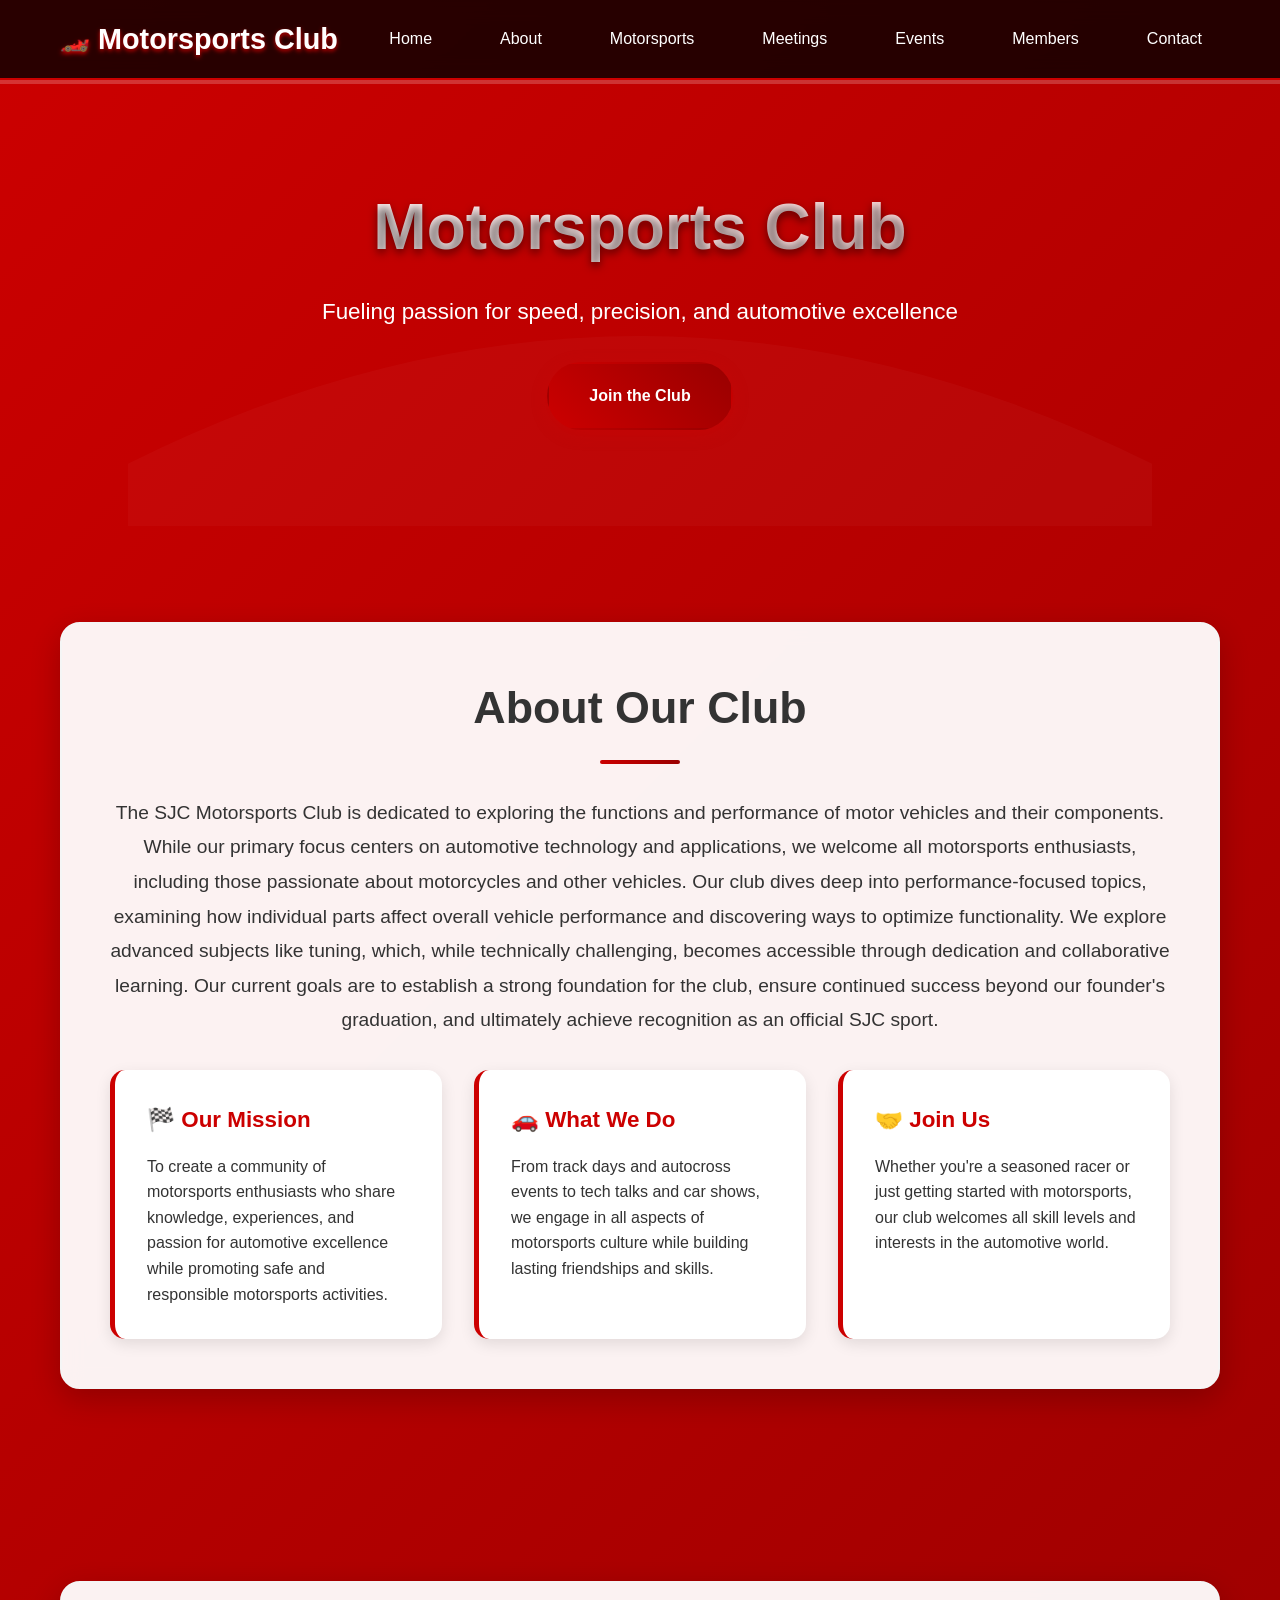
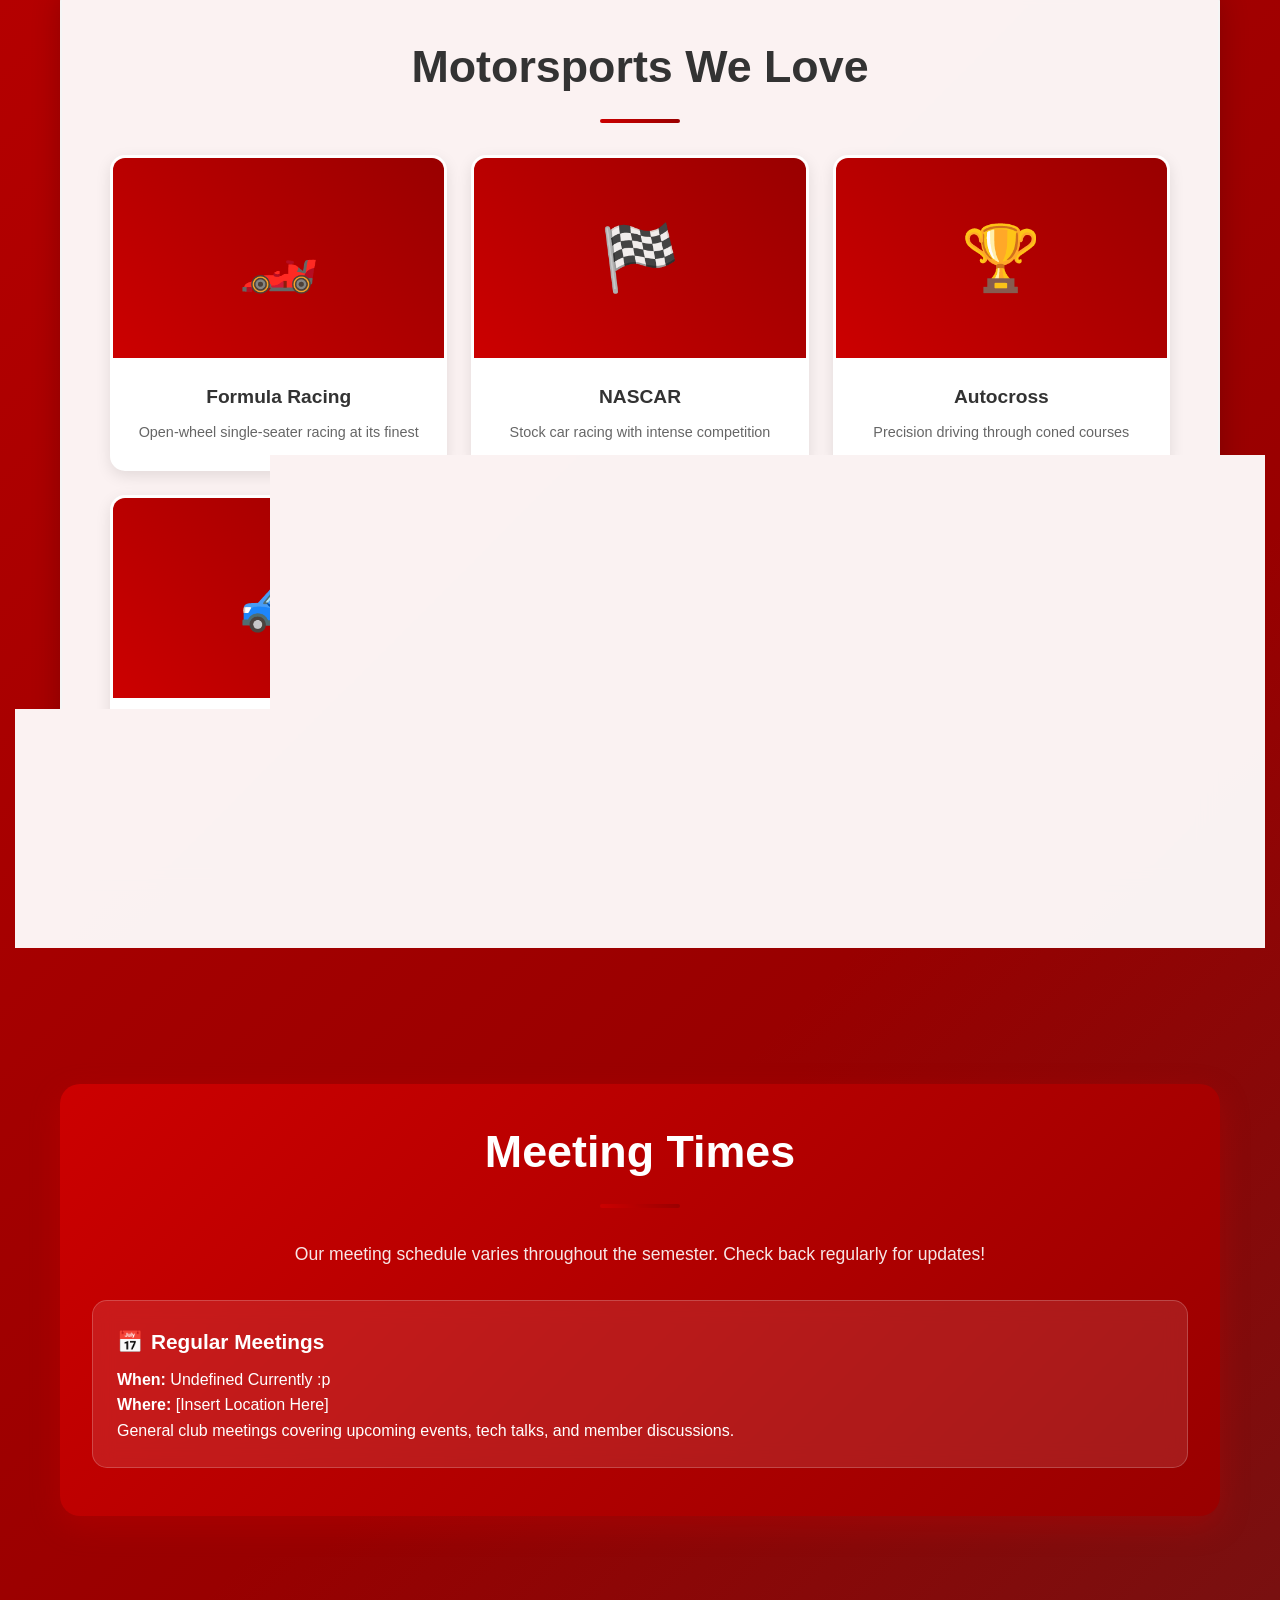
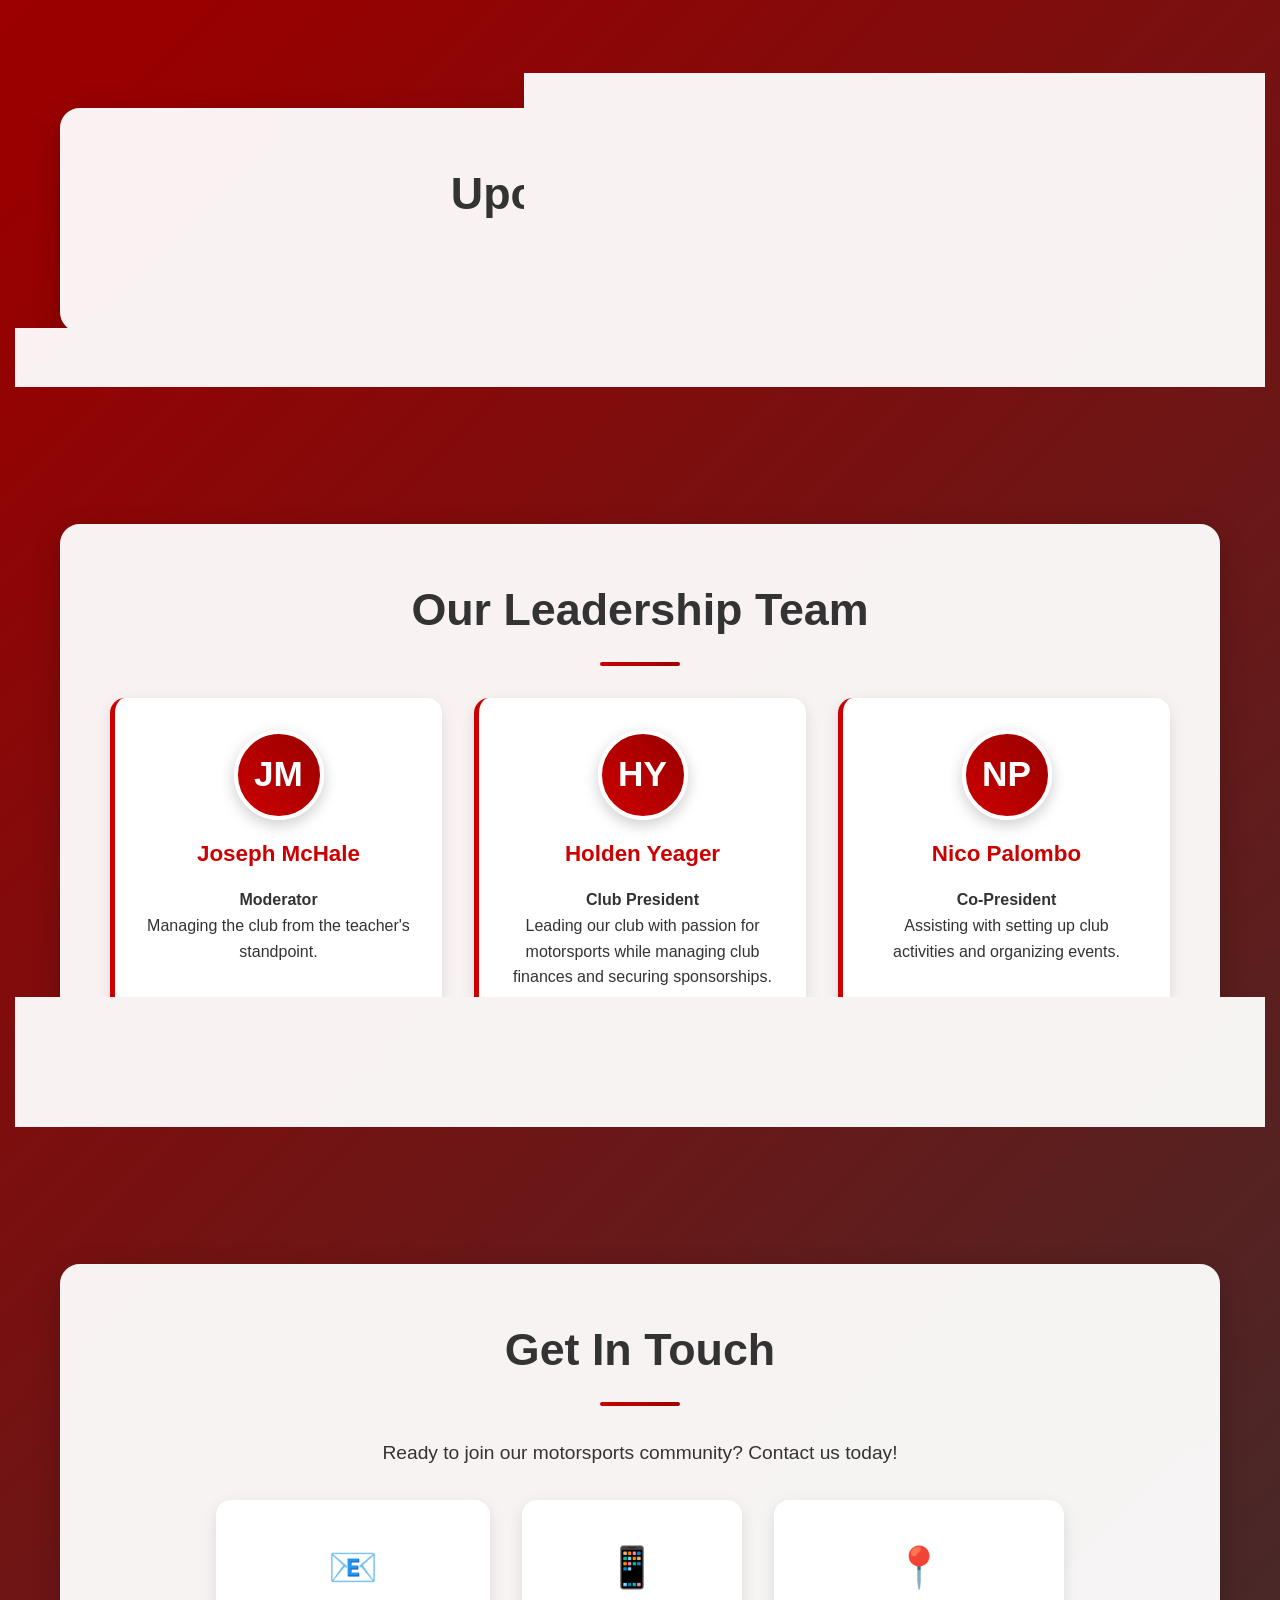
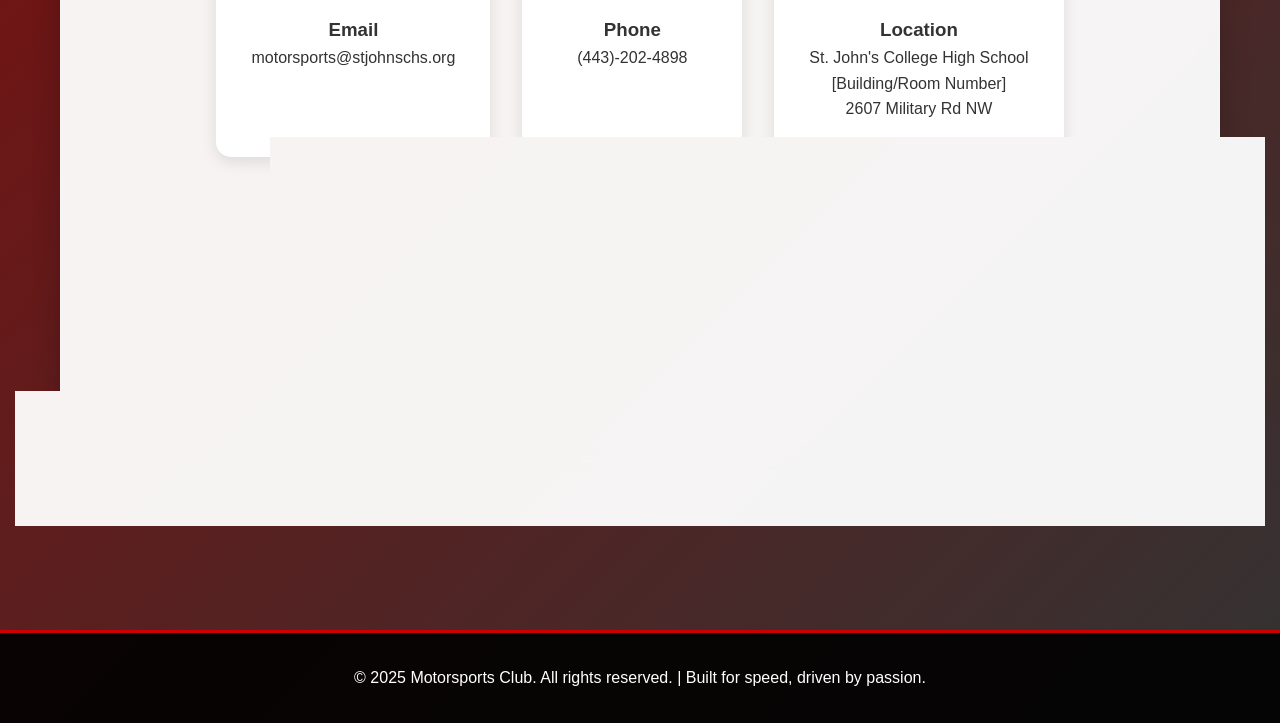
<file: index.html>
<!DOCTYPE html>
<html lang="en">
<head>
    <meta charset="UTF-8">
    <meta name="viewport" content="width=device-width, initial-scale=1.0">
        <link rel="icon" href="data:image/svg+xml,<svg xmlns=%22http://www.w3.org/2000/svg%22 viewBox=%220 0 100 100%22><text y=%22.9em%22 font-size=%2290%22>🏎️</text></svg>">
    <title>Motorsports Club</title>
    <style>
        * {
            margin: 0;
            padding: 0;
            box-sizing: border-box;
        }

        :root {
            --scarlet: #cc0000;
            --dark-scarlet: #990000;
            --grey: #666666;
            --dark-grey: #333333;
            --light-grey: #f5f5f5;
        }

        body {
            font-family: 'Segoe UI', Tahoma, Geneva, Verdana, sans-serif;
            line-height: 1.6;
            color: var(--dark-grey);
            background: linear-gradient(135deg, var(--scarlet) 0%, var(--dark-scarlet) 50%, var(--dark-grey) 100%);
            min-height: 100vh;
        }

        .container {
            max-width: 1200px;
            margin: 0 auto;
            padding: 0 20px;
        }

        header {
            background: rgba(0, 0, 0, 0.8);
            backdrop-filter: blur(10px);
            border-bottom: 2px solid var(--scarlet);
            position: fixed;
            width: 100%;
            top: 0;
            z-index: 1000;
            transition: all 0.3s ease;
        }

        nav {
            display: flex;
            justify-content: space-between;
            align-items: center;
            padding: 1rem 0;
        }

        .logo {
            font-size: 1.8rem;
            font-weight: bold;
            color: white;
            text-shadow: 0 2px 4px var(--scarlet);
            display: flex;
            align-items: center;
            gap: 0.5rem;
        }

        .logo::before {
            content: "🏎️";
            font-size: 1.5rem;
        }

        .nav-links {
            display: flex;
            list-style: none;
            gap: 2rem;
        }

        .nav-links a {
            color: white;
            text-decoration: none;
            font-weight: 500;
            transition: all 0.3s ease;
            padding: 0.5rem 1rem;
            border-radius: 25px;
            border: 2px solid transparent;
        }

        .nav-links a:hover {
            background: var(--scarlet);
            border-color: white;
            transform: translateY(-2px);
        }

        .hamburger {
            display: none;
            flex-direction: column;
            cursor: pointer;
        }

        .hamburger span {
            width: 25px;
            height: 3px;
            background: white;
            margin: 3px 0;
            transition: 0.3s;
        }

        main {
            margin-top: 80px;
        }

        .hero {
            text-align: center;
            padding: 6rem 0;
            color: white;
            position: relative;
            overflow: hidden;
        }

        .hero::before {
            content: '';
            position: absolute;
            top: 0;
            left: 0;
            right: 0;
            bottom: 0;
            background: url('data:image/svg+xml,<svg xmlns="http://www.w3.org/2000/svg" viewBox="0 0 1000 1000"><path d="M100,300 Q500,100 900,300 L900,700 Q500,900 100,700 Z" fill="rgba(255,255,255,0.1)"/></svg>');
            background-size: cover;
            opacity: 0.3;
        }

        .hero-content {
            position: relative;
            z-index: 2;
        }

        .hero h1 {
            font-size: 4rem;
            margin-bottom: 1rem;
            text-shadow: 0 4px 8px rgba(0,0,0,0.5);
            animation: fadeInUp 1s ease;
            background: linear-gradient(45deg, white, #ffcccc);
            -webkit-background-clip: text;
            -webkit-text-fill-color: transparent;
            background-clip: text;
        }

        .hero p {
            font-size: 1.4rem;
            margin-bottom: 2rem;
            opacity: 0.95;
            animation: fadeInUp 1s ease 0.2s both;
        }

        .cta-button {
            display: inline-block;
            background: linear-gradient(45deg, var(--scarlet), var(--dark-scarlet));
            color: white;
            padding: 1.2rem 2.5rem;
            text-decoration: none;
            border-radius: 50px;
            font-weight: 600;
            transition: all 0.3s ease;
            animation: fadeInUp 1s ease 0.4s both;
            box-shadow: 0 4px 15px rgba(204, 0, 0, 0.4);
            border: 2px solid transparent;
        }

        .cta-button:hover {
            transform: translateY(-3px);
            box-shadow: 0 8px 25px rgba(204, 0, 0, 0.6);
            border-color: white;
        }

        .section {
            padding: 4rem 0;
        }

        .card-container {
            background: rgba(255, 255, 255, 0.95);
            border-radius: 20px;
            padding: 3rem;
            margin: 2rem 0;
            box-shadow: 0 10px 30px rgba(0, 0, 0, 0.2);
            backdrop-filter: blur(10px);
            transition: all 0.3s ease;
            border: 2px solid var(--light-grey);
        }

        .card-container:hover {
            transform: translateY(-5px);
            box-shadow: 0 20px 40px rgba(0, 0, 0, 0.25);
            border-color: var(--scarlet);
        }

        .section-title {
            font-size: 2.8rem;
            margin-bottom: 2rem;
            color: var(--dark-grey);
            text-align: center;
            position: relative;
            font-weight: 700;
        }

        .section-title::after {
            content: '';
            width: 80px;
            height: 4px;
            background: linear-gradient(45deg, var(--scarlet), var(--dark-scarlet));
            display: block;
            margin: 1rem auto;
            border-radius: 2px;
        }

        .grid {
            display: grid;
            grid-template-columns: repeat(auto-fit, minmax(300px, 1fr));
            gap: 2rem;
            margin-top: 2rem;
        }

        .card {
            background: white;
            padding: 2rem;
            border-radius: 15px;
            box-shadow: 0 5px 15px rgba(0, 0, 0, 0.1);
            transition: all 0.3s ease;
            border-left: 5px solid var(--scarlet);
            position: relative;
            overflow: hidden;
        }

        .card:hover {
            transform: translateY(-5px);
            box-shadow: 0 10px 25px rgba(0, 0, 0, 0.2);
        }

        .card h3 {
            color: var(--scarlet);
            margin-bottom: 1rem;
            font-size: 1.4rem;
            font-weight: 600;
        }

        .motorsports-gallery {
            display: grid;
            grid-template-columns: repeat(auto-fit, minmax(250px, 1fr));
            gap: 1.5rem;
            margin: 2rem 0;
        }

        .motorsport-card {
            background: white;
            border-radius: 15px;
            overflow: hidden;
            box-shadow: 0 5px 15px rgba(0, 0, 0, 0.1);
            transition: all 0.3s ease;
            border: 3px solid transparent;
        }

        .motorsport-card:hover {
            transform: translateY(-8px);
            box-shadow: 0 15px 30px rgba(0, 0, 0, 0.2);
            border-color: var(--scarlet);
        }

        .motorsport-image {
            height: 200px;
            background: linear-gradient(45deg, var(--scarlet), var(--dark-scarlet));
            display: flex;
            align-items: center;
            justify-content: center;
            font-size: 4rem;
            color: white;
            position: relative;
            overflow: hidden;
        }

        .motorsport-image::before {
            content: '';
            position: absolute;
            top: 0;
            left: -100%;
            width: 100%;
            height: 100%;
            background: linear-gradient(90deg, transparent, rgba(255,255,255,0.3), transparent);
            transition: left 0.5s;
        }

        .motorsport-card:hover .motorsport-image::before {
            left: 100%;
        }

        .motorsport-info {
            padding: 1.5rem;
            text-align: center;
        }

        .motorsport-info h4 {
            color: var(--dark-grey);
            font-size: 1.2rem;
            margin-bottom: 0.5rem;
        }

        .motorsport-info p {
            color: var(--grey);
            font-size: 0.9rem;
        }

        .meeting-times {
            background: linear-gradient(135deg, var(--scarlet), var(--dark-scarlet));
            color: white;
            border-radius: 20px;
            padding: 2rem;
            margin: 2rem 0;
            box-shadow: 0 10px 30px rgba(204, 0, 0, 0.3);
        }

        .meeting-card {
            background: rgba(255, 255, 255, 0.1);
            backdrop-filter: blur(10px);
            border: 1px solid rgba(255, 255, 255, 0.2);
            border-radius: 15px;
            padding: 1.5rem;
            margin: 1rem 0;
            transition: all 0.3s ease;
        }

        .meeting-card:hover {
            background: rgba(255, 255, 255, 0.2);
            transform: translateX(10px);
        }

        .meeting-card h4 {
            font-size: 1.3rem;
            margin-bottom: 0.5rem;
            display: flex;
            align-items: center;
            gap: 0.5rem;
        }

        .meeting-card h4::before {
            content: "📅";
        }

        .event-date {
            background: linear-gradient(45deg, white, #ffcccc);
            color: var(--dark-scarlet);
            padding: 0.7rem 1.2rem;
            border-radius: 25px;
            font-size: 0.9rem;
            font-weight: 700;
            display: inline-block;
            margin-bottom: 1rem;
            box-shadow: 0 2px 10px rgba(0, 0, 0, 0.1);
        }

        .member-card {
            text-align: center;
            position: relative;
        }

        .member-avatar {
            width: 90px;
            height: 90px;
            border-radius: 50%;
            background: linear-gradient(45deg, var(--scarlet), var(--dark-scarlet));
            margin: 0 auto 1rem;
            display: flex;
            align-items: center;
            justify-content: center;
            font-size: 2.2rem;
            color: white;
            font-weight: bold;
            border: 4px solid white;
            box-shadow: 0 5px 15px rgba(0, 0, 0, 0.2);
        }

        .contact-info {
            display: flex;
            flex-wrap: wrap;
            gap: 2rem;
            justify-content: center;
            margin-top: 2rem;
        }

        .contact-item {
            background: white;
            padding: 2rem;
            border-radius: 15px;
            box-shadow: 0 5px 15px rgba(0, 0, 0, 0.1);
            min-width: 220px;
            text-align: center;
            transition: all 0.3s ease;
            border: 3px solid transparent;
        }

        .contact-item:hover {
            transform: translateY(-5px);
            border-color: var(--scarlet);
        }

        .contact-icon {
            font-size: 2.5rem;
            margin-bottom: 1rem;
        }

        footer {
            background: rgba(0, 0, 0, 0.9);
            color: white;
            text-align: center;
            padding: 2rem 0;
            margin-top: 4rem;
            border-top: 3px solid var(--scarlet);
        }

        @keyframes fadeInUp {
            from {
                opacity: 0;
                transform: translateY(30px);
            }
            to {
                opacity: 1;
                transform: translateY(0);
            }
        }

        @media (max-width: 768px) {
            .nav-links {
                display: none;
                position: absolute;
                top: 100%;
                left: 0;
                width: 100%;
                background: rgba(0, 0, 0, 0.95);
                flex-direction: column;
                padding: 2rem;
                box-shadow: 0 5px 15px rgba(0, 0, 0, 0.3);
                border-top: 2px solid var(--scarlet);
            }

            .nav-links.active {
                display: flex;
            }

            .nav-links a {
                color: white;
                padding: 1rem;
                border-bottom: 1px solid var(--grey);
                border-radius: 0;
            }

            .hamburger {
                display: flex;
            }

            .hero h1 {
                font-size: 2.8rem;
            }

            .hero p {
                font-size: 1.2rem;
            }

            .grid, .motorsports-gallery {
                grid-template-columns: 1fr;
            }

            .contact-info {
                flex-direction: column;
                align-items: center;
            }
        }

        .scroll-indicator {
            position: fixed;
            top: 80px;
            left: 0;
            width: 100%;
            height: 4px;
            background: rgba(255, 255, 255, 0.2);
            z-index: 999;
        }

        .scroll-progress {
            height: 100%;
            background: linear-gradient(45deg, var(--scarlet), var(--dark-scarlet));
            width: 0%;
            transition: width 0.1s ease;
        }
    </style>
</head>
<body>
    <div class="scroll-indicator">
        <div class="scroll-progress" id="scrollProgress"></div>
    </div>

    <header>
        <div class="container">
            <nav>
                <div class="logo">Motorsports Club</div>
                <ul class="nav-links" id="navLinks">
                    <li><a href="#home">Home</a></li>
                    <li><a href="#about">About</a></li>
                    <li><a href="#motorsports">Motorsports</a></li>
                    <li><a href="#meetings">Meetings</a></li>
                    <li><a href="#events">Events</a></li>
                    <li><a href="#members">Members</a></li>
                    <li><a href="#contact">Contact</a></li>
                </ul>
                <div class="hamburger" id="hamburger">
                    <span></span>
                    <span></span>
                    <span></span>
                </div>
            </nav>
        </div>
    </header>

    <main>
        <section id="home" class="hero">
            <div class="container">
                <div class="hero-content">
                    <h1>Motorsports Club</h1>
                    <p>Fueling passion for speed, precision, and automotive excellence</p>
                    <a href="#contact" class="cta-button">Join the Club</a>
                </div>
            </div>
        </section>

        <section id="about" class="section">
            <div class="container">
                <div class="card-container">
                    <h2 class="section-title">About Our Club</h2>
                    <p style="font-size: 1.2rem; text-align: center; margin-bottom: 2rem; color: var(--dark-grey); line-height: 1.8;">
                        The SJC Motorsports Club is dedicated to exploring the functions and performance of motor vehicles and their components. While our primary focus centers on automotive technology and applications, we welcome all motorsports enthusiasts, including those passionate about motorcycles and other vehicles. Our club dives deep into performance-focused topics, examining how individual parts affect overall vehicle performance and discovering ways to optimize functionality. We explore advanced subjects like tuning, which, while technically challenging, becomes accessible through dedication and collaborative learning. Our current goals are to establish a strong foundation for the club, ensure continued success beyond our founder's graduation, and ultimately achieve recognition as an official SJC sport.
                    </p>
                    <div class="grid">
                        <div class="card">
                            <h3>🏁 Our Mission</h3>
                            <p>To create a community of motorsports enthusiasts who share knowledge, experiences, and passion for automotive excellence while promoting safe and responsible motorsports activities.</p>
                        </div>
                        <div class="card">
                            <h3>🚗 What We Do</h3>
                            <p>From track days and autocross events to tech talks and car shows, we engage in all aspects of motorsports culture while building lasting friendships and skills.</p>
                        </div>
                        <div class="card">
                            <h3>🤝 Join Us</h3>
                            <p>Whether you're a seasoned racer or just getting started with motorsports, our club welcomes all skill levels and interests in the automotive world.</p>
                        </div>
                    </div>
                </div>
            </div>
        </section>

        <section id="motorsports" class="section">
            <div class="container">
                <div class="card-container">
                    <h2 class="section-title">Motorsports We Love</h2>
                    <div class="motorsports-gallery">
                        <div class="motorsport-card">
                            <div class="motorsport-image">🏎️</div>
                            <div class="motorsport-info">
                                <h4>Formula Racing</h4>
                                <p>Open-wheel single-seater racing at its finest</p>
                            </div>
                        </div>
                        <div class="motorsport-card">
                            <div class="motorsport-image">🏁</div>
                            <div class="motorsport-info">
                                <h4>NASCAR</h4>
                                <p>Stock car racing with intense competition</p>
                            </div>
                        </div>
                        <div class="motorsport-card">
                            <div class="motorsport-image">🏆</div>
                            <div class="motorsport-info">
                                <h4>Autocross</h4>
                                <p>Precision driving through coned courses</p>
                            </div>
                        </div>
                        <div class="motorsport-card">
                            <div class="motorsport-image">🚙</div>
                            <div class="motorsport-info">
                                <h4>Rally Racing</h4>
                                <p>High-speed racing through varied terrain</p>
                            </div>
                        </div>
                        <div class="motorsport-card">
                            <div class="motorsport-image">🏍️</div>
                            <div class="motorsport-info">
                                <h4>Motorcycle Racing</h4>
                                <p>Two-wheeled speed and agility</p>
                            </div>
                        </div>
                        <div class="motorsport-card">
                            <div class="motorsport-image">⛽</div>
                            <div class="motorsport-info">
                                <h4>And Many More!</h4>
                                <p>These are just a few of the many</p>
                            </div>
                        </div>
                    </div>
                </div>
            </div>
        </section>

        <section id="meetings" class="section">
            <div class="container">
                <div class="meeting-times">
                    <h2 class="section-title" style="color: white;">Meeting Times</h2>
                    <p style="text-align: center; font-size: 1.1rem; margin-bottom: 2rem; opacity: 0.9;">
                        Our meeting schedule varies throughout the semester. Check back regularly for updates!
                    </p>
                    
                    <div class="meeting-card">
                        <h4>Regular Meetings</h4>
                        <p><strong>When:</strong> Undefined Currently :p</p>
                        <p><strong>Where:</strong> [Insert Location Here]</p>
                        <p>General club meetings covering upcoming events, tech talks, and member discussions.</p>
                    </div>
                    <!--

                    <div class="meeting-card">
                        <h4>Tech Sessions</h4>
                        <p><strong>When:</strong> Undefined exterior events</p>
                        <p><strong>Where:</strong> [Insert Location Here]</p>
                        <p>Hands-on workshops covering car maintenance, modifications, and racing techniques.</p>
                    </div>

                    <div class="meeting-card">
                        <h4>Social Gatherings</h4>
                        <p><strong>When:</strong> Varies - Check calendar for updates</p>
                        <p><strong>Where:</strong> Various locations</p>
                        <p>Informal meetups, car shows, and social events to build community.</p>
                    </div>

                    <div class="meeting-card">
                        <h4>Track Days</h4>
                        <p><strong>When:</strong> Seasonal - Spring and Fall weekends</p>
                        <p><strong>Where:</strong> Local racing circuits</p>
                        <p>Organized track events for members to experience real racing conditions safely.</p>
                    </div>
                    -->
                </div>
            </div>
        </section>

        <section id="events" class="section">
            <div class="container">
                <div class="card-container">
                    <h2 class="section-title">Upcoming Events</h2>
                    <div class="grid">
                        <!--
                        <div class="card">
                            <div class="event-date">Jan 15, 2026</div>
                            <h3>🏁 Season Kickoff Meeting</h3>
                            <p>Join us for our first meeting of the new semester! We'll discuss this year's events, introduce new members, and plan our exciting season ahead.</p>
                        </div>
                        <div class="card">
                            <div class="event-date">Feb 8, 2026</div>
                            <h3>🔧 Tech Session: Basic Maintenance</h3>
                            <p>Learn essential car maintenance skills including oil changes, brake inspection, and basic diagnostics. Perfect for beginners!</p>
                        </div>
                        <div class="card">
                            <div class="event-date">Mar 12, 2026</div>
                            <h3>🏆 Local Autocross Event</h3>
                            <p>Our first competitive event of the season! Come test your driving skills on a timed course. All skill levels welcome.</p>
                        </div>
                        -->
                    </div>
                </div>
            </div>
        </section>

        <section id="members" class="section">
            <div class="container">
                <div class="card-container">
                    <h2 class="section-title">Our Leadership Team</h2>
                    <div class="grid">
                        <div class="card member-card">
                            <div class="member-avatar">JM</div>
                            <h3>Joseph McHale</h3>
                            <p><strong>Moderator</strong></p>
                            <p>Managing the club from the teacher's standpoint.</p>
                        </div>
                        <div class="card member-card">
                            <div class="member-avatar">HY</div>
                            <h3>Holden Yeager</h3>
                            <p><strong>Club President</strong></p>
                            <p>Leading our club with passion for motorsports while managing club finances and securing sponsorships.</p>
                        </div>
                        <div class="card member-card">
                            <div class="member-avatar">NP</div>
                            <h3>Nico Palombo</h3>
                            <p><strong>Co-President</strong></p>
                            <p>Assisting with setting up club activities and organizing events.</p>
                        </div>
                        <!--
                        <div class="card member-card">
                            <div class="member-avatar">ES</div>
                            <h3>Emma Secretary</h3>
                            <p><strong>Secretary</strong></p>
                            <p>Keeping detailed records and maintaining communication between members and leadership.</p>
                        </div> 
                        -->
                    </div>
                </div>
            </div>
        </section>

        <section id="contact" class="section">
            <div class="container">
                <div class="card-container">
                    <h2 class="section-title">Get In Touch</h2>
                    <p style="text-align: center; font-size: 1.2rem; margin-bottom: 2rem; color: var(--dark-grey);">
                        Ready to join our motorsports community? Contact us today!
                    </p>
                    <div class="contact-info">
                        <div class="contact-item">
                            <div class="contact-icon">📧</div>
                            <h3>Email</h3>
                            <p>motorsports@stjohnschs.org</p>
                        </div>
                        <div class="contact-item">
                            <div class="contact-icon">📱</div>
                            <h3>Phone</h3>
                            <p>(443)-202-4898</p>
                        </div>
                        <div class="contact-item">
                            <div class="contact-icon">📍</div>
                            <h3>Location</h3>
                            <p>St. John's College High School<br>[Building/Room Number]<br>2607 Military Rd NW</p>
                        </div>
                        <div class="contact-item">
                            <div class="contact-icon">💬</div>
                            <h3>Instagram</h3>
                            <p>@SJC_Motorsports<br>Follow us for updates!</p>
                        </div>
                    </div>
                </div>
            </div>
        </section>
    </main>

    <footer>
        <div class="container">
            <p>&copy; 2025 Motorsports Club. All rights reserved. | Built for speed, driven by passion.</p>
        </div>
    </footer>

    <script>
        // Mobile navigation toggle
        const hamburger = document.getElementById('hamburger');
        const navLinks = document.getElementById('navLinks');

        hamburger.addEventListener('click', () => {
            navLinks.classList.toggle('active');
        });

        // Smooth scrolling for navigation links
        document.querySelectorAll('a[href^="#"]').forEach(anchor => {
            anchor.addEventListener('click', function (e) {
                e.preventDefault();
                const target = document.querySelector(this.getAttribute('href'));
                target.scrollIntoView({
                    behavior: 'smooth',
                    block: 'start'
                });
                // Close mobile menu if open
                navLinks.classList.remove('active');
            });
        });

        // Scroll progress indicator
        window.addEventListener('scroll', () => {
            const scrolled = window.pageYOffset;
            const maxHeight = document.documentElement.scrollHeight - window.innerHeight;
            const progress = (scrolled / maxHeight) * 100;
            document.getElementById('scrollProgress').style.width = progress + '%';
        });

        // Header background on scroll
        window.addEventListener('scroll', () => {
            const header = document.querySelector('header');
            if (window.scrollY > 100) {
                header.style.background = 'rgba(0, 0, 0, 0.95)';
                header.style.backdropFilter = 'blur(15px)';
            } else {
                header.style.background = 'rgba(0, 0, 0, 0.8)';
                header.style.backdropFilter = 'blur(10px)';
            }
        });

        // Intersection Observer for animations
        const observerOptions = {
            threshold: 0.1,
            rootMargin: '0px 0px -100px 0px'
        };

        const observer = new IntersectionObserver((entries) => {
            entries.forEach(entry => {
                if (entry.isIntersecting) {
                    entry.target.style.opacity = '1';
                    entry.target.style.transform = 'translateY(0)';
                }
            });
        }, observerOptions);

        // Observe all cards for animation
        document.querySelectorAll('.card, .card-container, .motorsport-card, .meeting-card').forEach(card => {
            card.style.opacity = '0';
            card.style.transform = 'translateY(30px)';
            card.style.transition = 'all 0.6s ease';
            observer.observe(card);
        });

        // Add racing sound effect on CTA button click (optional)
        document.querySelector('.cta-button').addEventListener('mouseenter', function() {
            this.style.transform = 'translateY(-3px) scale(1.05)';
        });

        document.querySelector('.cta-button').addEventListener('mouseleave', function() {
            this.style.transform = 'translateY(0) scale(1)';
        });
    </script>
</body>
</html>
</file>
